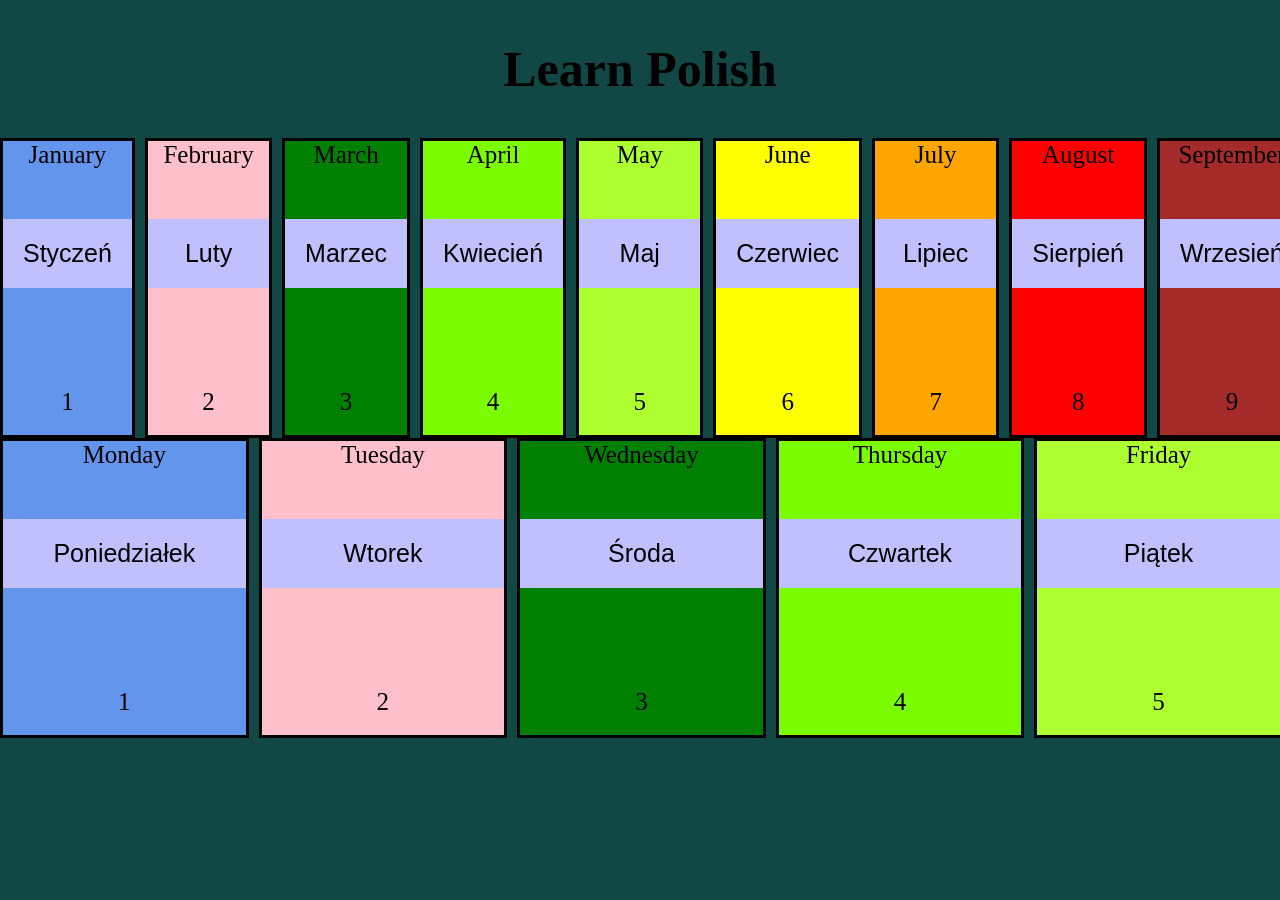
<file: index.html>
<!DOCTYPE html>
<html lang="en">
<head>
    <meta charset="UTF-8">
    <meta name="viewport" content="width=device-width, initial-scale=1.0">
    <title>Learn Polish</title>
    <script src="script.js" defer></script>
    <link href="style.css" rel="stylesheet">
</head>
<body>
    <h1>Learn Polish</h1>
    <div id="monthsContainer" class="container"></div>
    <div id="daysContainer" class="container"></div>
</body>
</html>
</file>
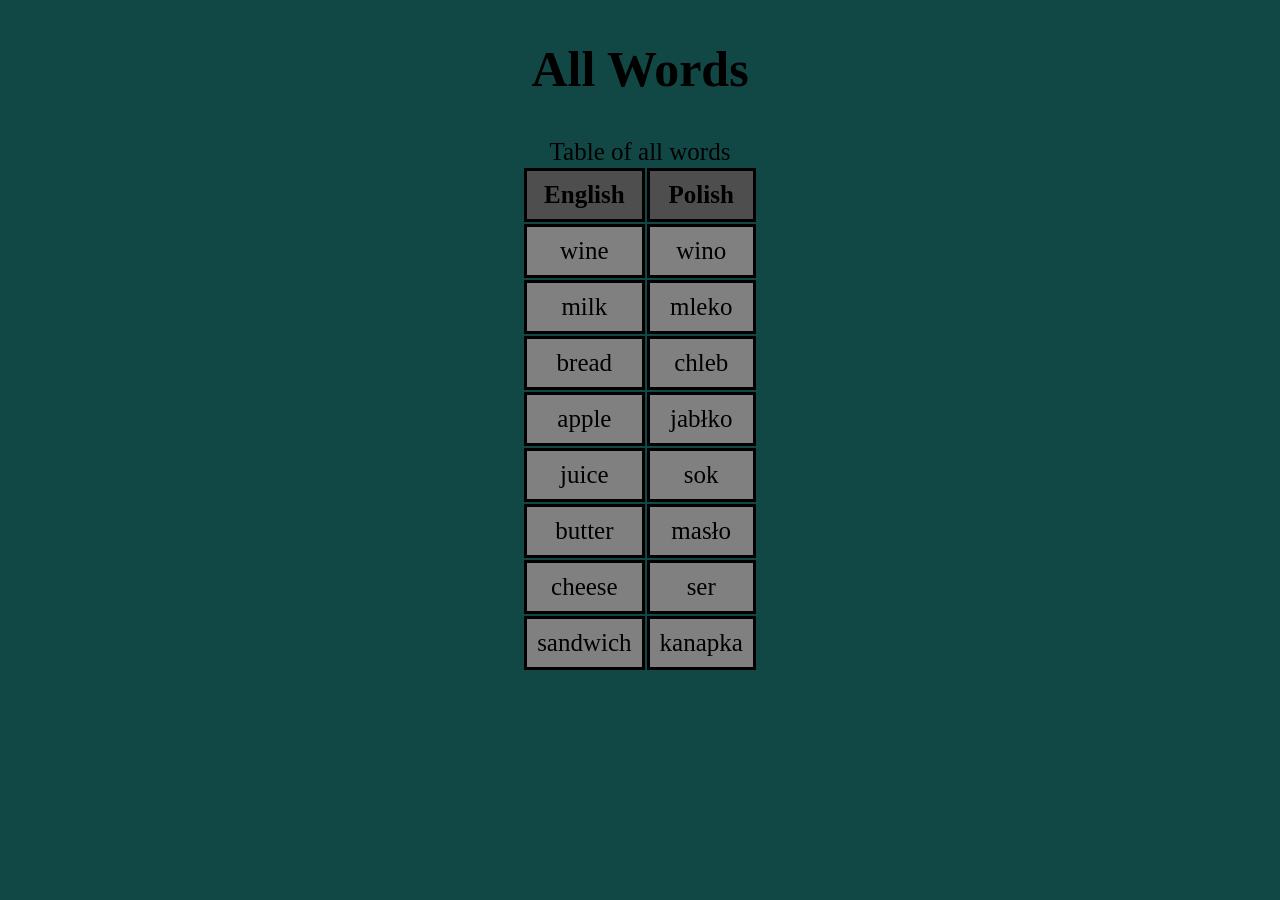
<file: allwords.html>
<!DOCTYPE html>
<html lang="en">
<head>
    <meta charset="UTF-8">
    <meta name="viewport" content="width=device-width, initial-scale=1.0">
    <title>All Words</title>
    <script src="allwords.js" defer></script>
    <link href="style.css" rel="stylesheet">
    <link href="allwords.css" rel="stylesheet">
</head>
<body>
    <h1>All Words</h1>
    <table>
        <caption>Table of all words</caption>
        <tr>
            <th>English</th>
            <th>Polish</th>
        </tr>
    </table>
</body>
</html>
</file>
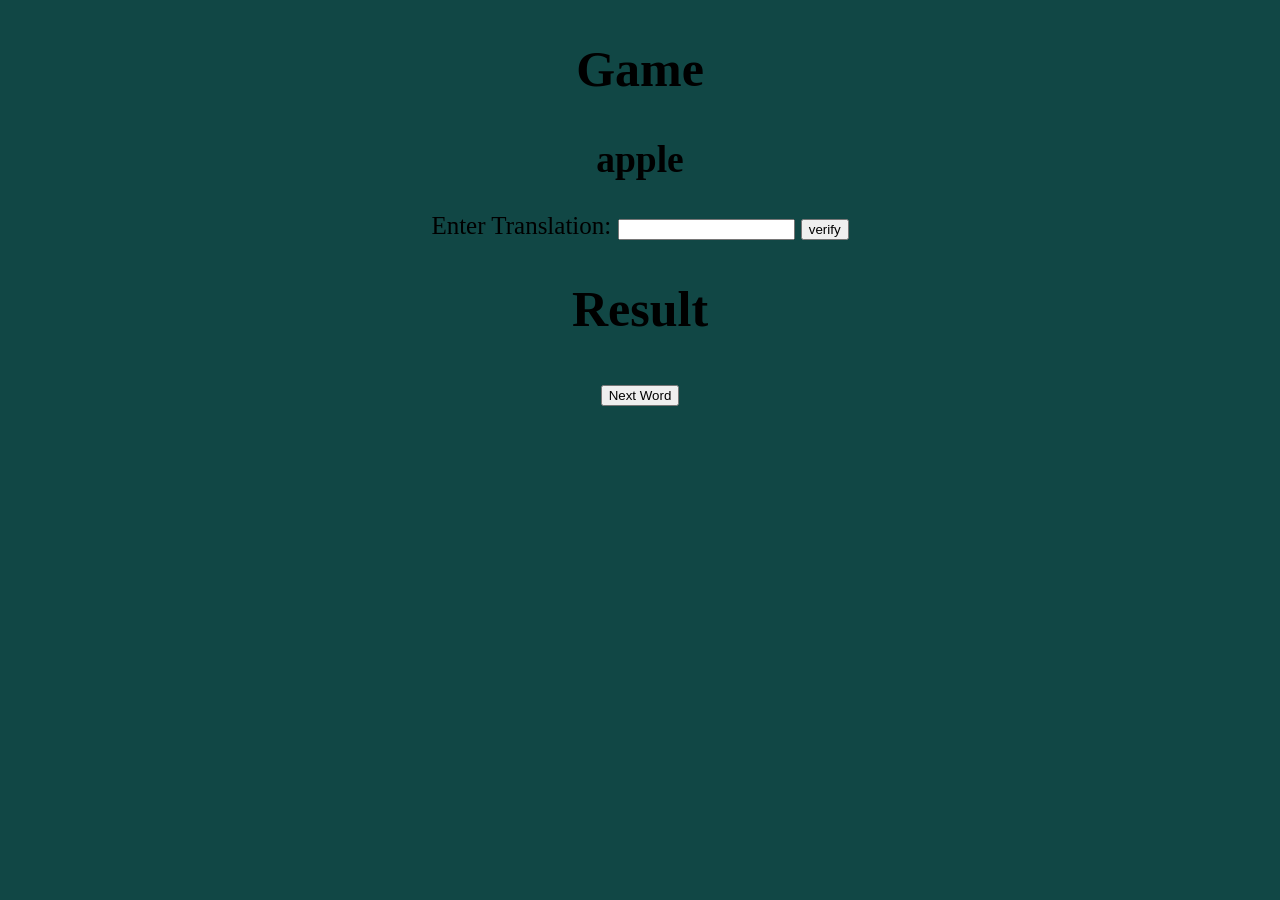
<file: game.html>
<!DOCTYPE html>
<html lang="en">
<head>
    <meta charset="UTF-8">
    <meta name="viewport" content="width=device-width, initial-scale=1.0">
    <title>Document</title>
    <script src="game.js" defer></script>
    <link href="style.css" rel="stylesheet">
</head>
<body>
    <h1>Game</h1>
    <h2 class="displayWord">(Polish word)</h2>
    <label>Enter Translation: </label>
    <input class="input" type="text">
    <button class="verifyBtn">verify</button>
    <h1 class="result">Result</h1>
    <button class="nextBtn">Next Word</button>
</body>
</html>
</file>
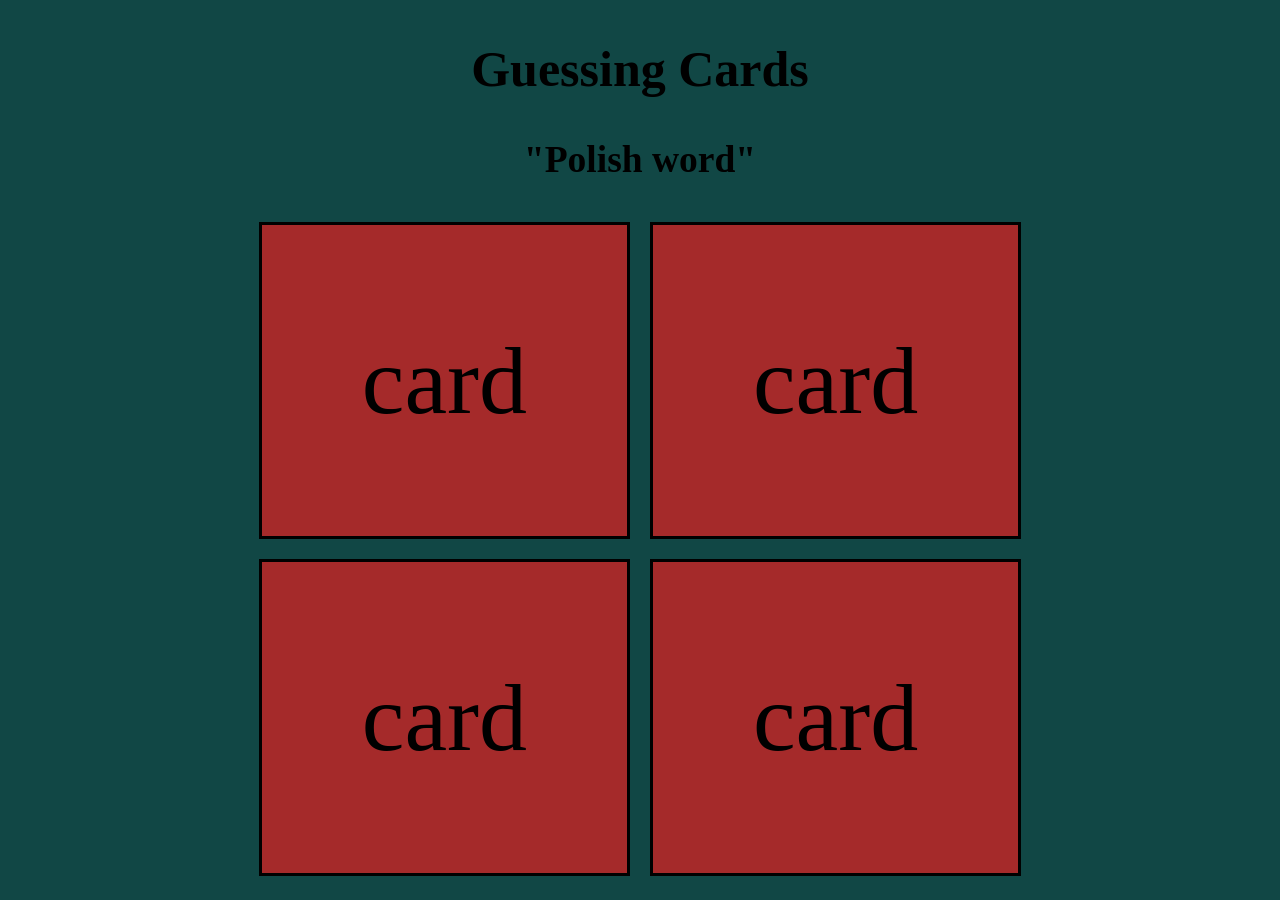
<file: guessingCards.html>
<!DOCTYPE html>
<html lang="en">
<head>
    <meta charset="UTF-8">
    <meta name="viewport" content="width=device-width, initial-scale=1.0">
    <title>Guessing Cards</title>
    <script src="guessingCards.js" defer></script>
    <link href="/style.css" rel="stylesheet">
    <link href="guessingCards.css" rel="stylesheet">
</head>
<body>
    <h1>Guessing Cards</h1>
    <h2>"Polish word"</h2>
    <div class="cardContainer">
        <div class="cardRow">    
            <div class="card">card</div>    
            <div class="card">card</div>
        </div>
        <div class="cardRow">    
            <div class="card">card</div>    
            <div class="card">card</div>
        </div>
    </div>
</body>
</html>
</file>
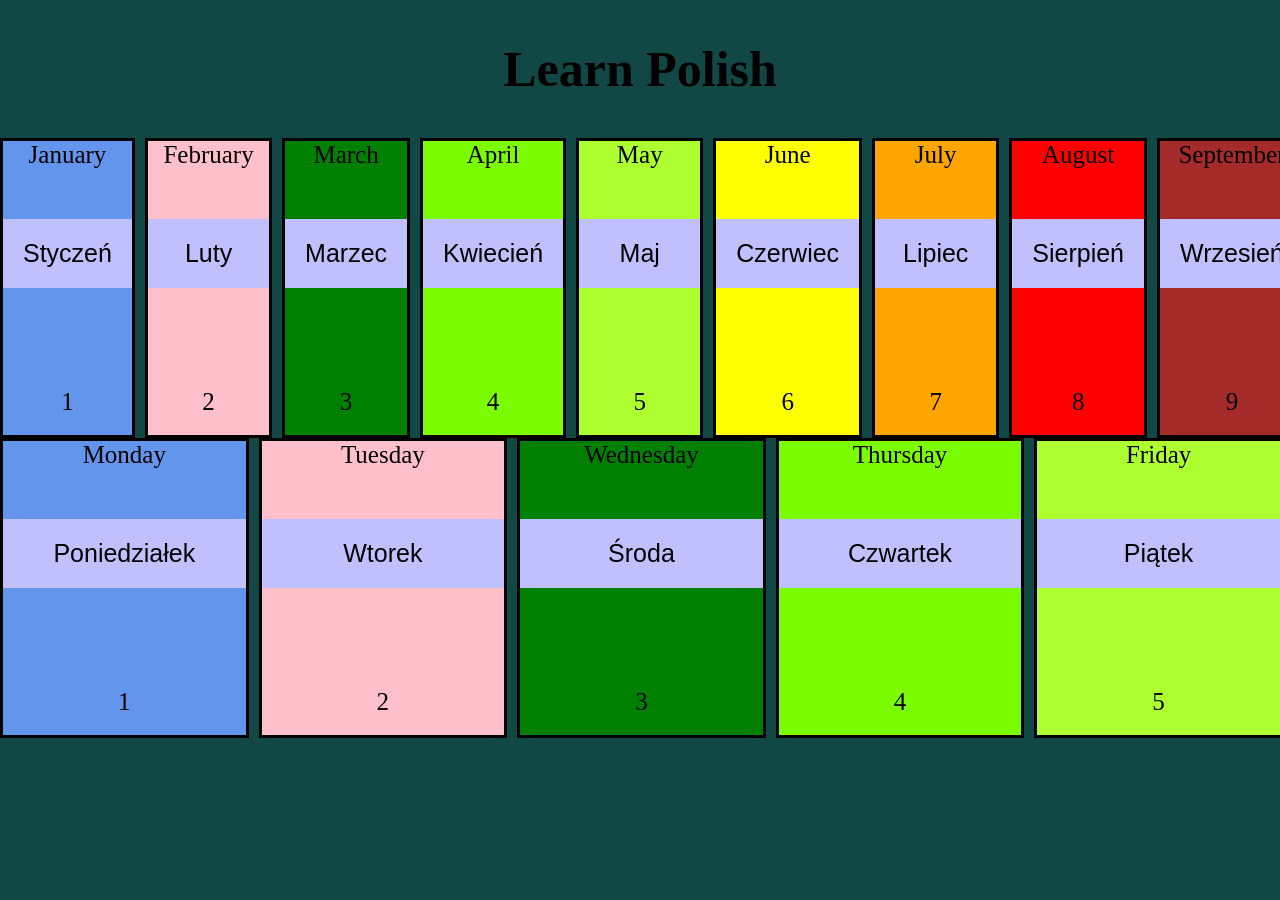
<file: Months.html>
<!DOCTYPE html>
<html lang="en">
<head>
    <meta charset="UTF-8">
    <meta name="viewport" content="width=device-width, initial-scale=1.0">
    <title>Learn Polish</title>
    <script src="months.js" defer></script>
    <link href="style.css" rel="stylesheet">
</head>
<body>
    <h1>Learn Polish</h1>
    <div id="monthsContainer" class="container"></div>
    <div id="daysContainer" class="container"></div>
</body>
</html>
</file>
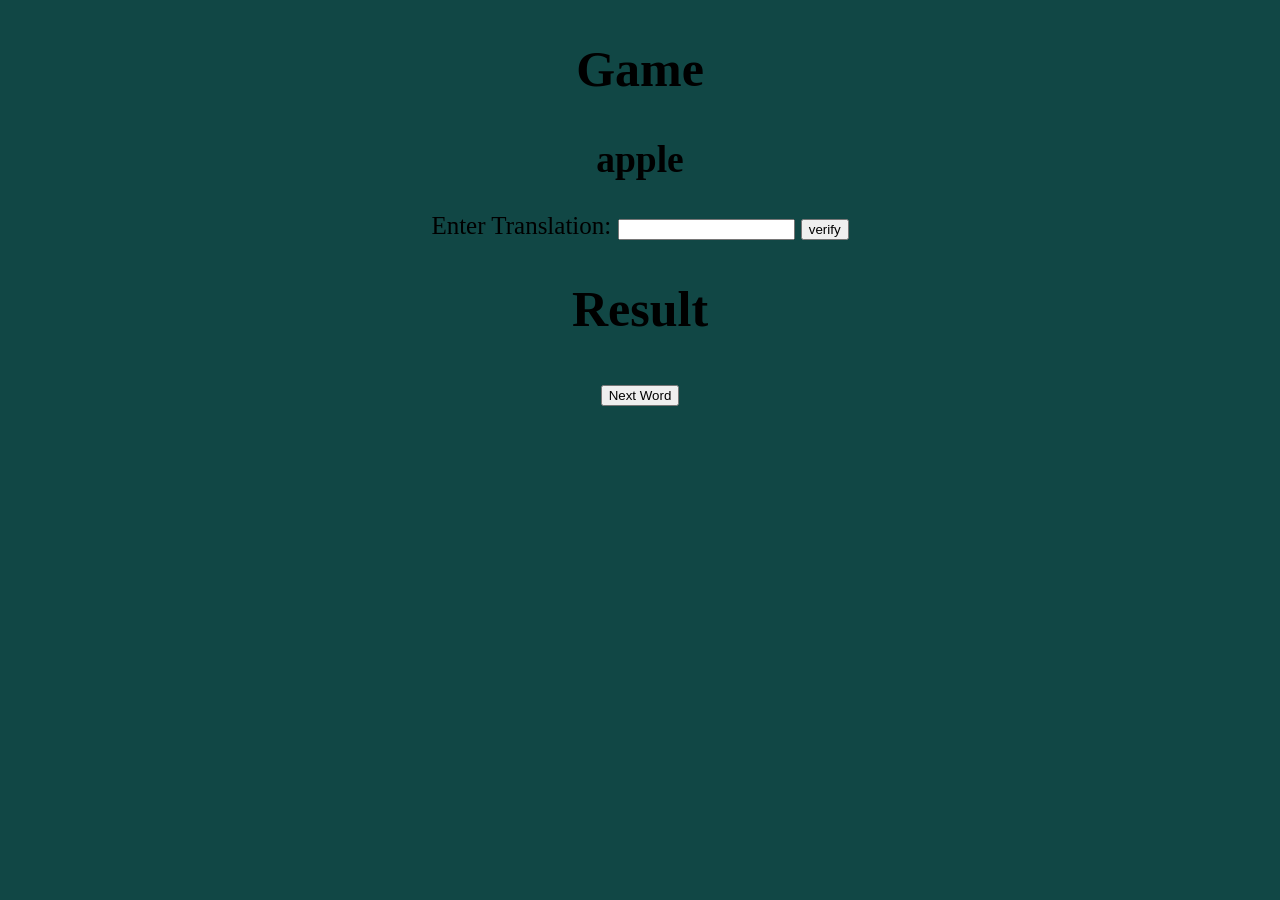
<file: typeGame.html>
<!DOCTYPE html>
<html lang="en">
<head>
    <meta charset="UTF-8">
    <meta name="viewport" content="width=device-width, initial-scale=1.0">
    <title>Document</title>
    <script src="typeGame.js" defer></script>
    <link href="style.css" rel="stylesheet">
</head>
<body>
    <h1>Game</h1>
    <h2 class="displayWord">(Polish word)</h2>
    <label>Enter Translation: </label>
    <input class="input" type="text">
    <button class="verifyBtn">verify</button>
    <h1 class="result">Result</h1>
    <button class="nextBtn">Next Word</button>
</body>
</html>
</file>
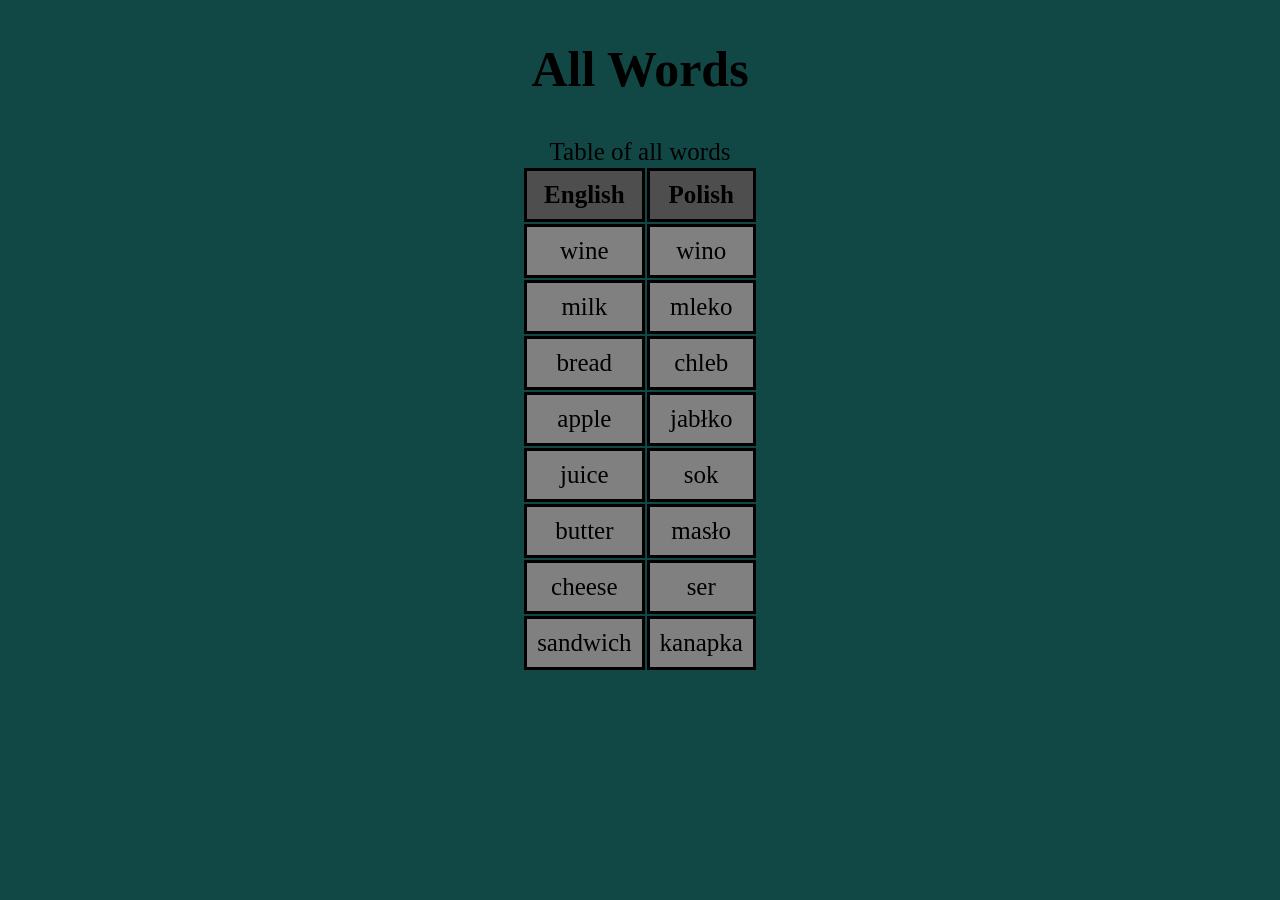
<file: allwords/allwords.html>
<!DOCTYPE html>
<html lang="en">
<head>
    <meta charset="UTF-8">
    <meta name="viewport" content="width=device-width, initial-scale=1.0">
    <title>All Words</title>
    <script src="allwords.js" defer></script>
    <link href="/style.css" rel="stylesheet">
    <link href="allwords.css" rel="stylesheet">
</head>
<body>
    <h1>All Words</h1>
    <table>
        <caption>Table of all words</caption>
        <tr>
            <th>English</th>
            <th>Polish</th>
        </tr>
    </table>
</body>
</html>
</file>
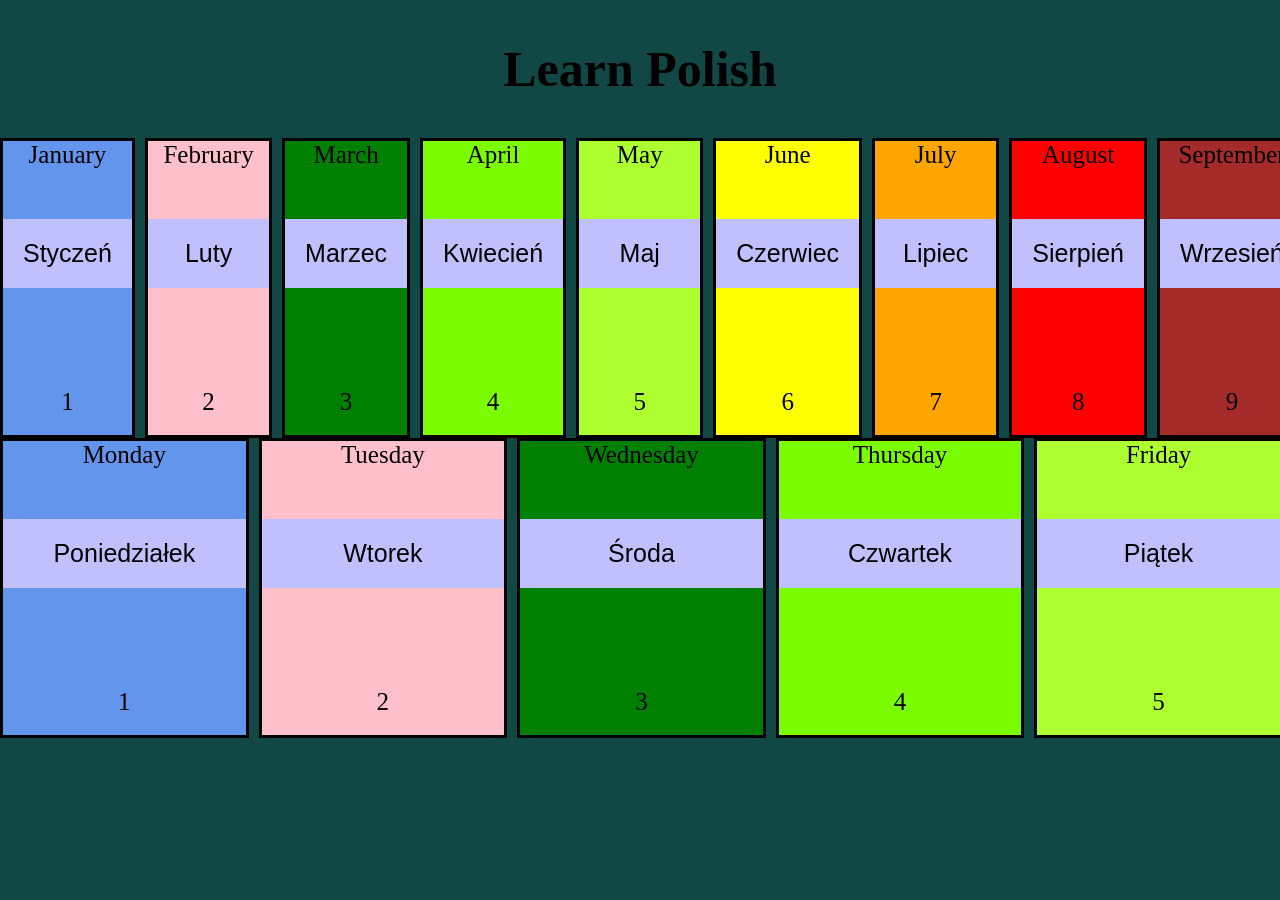
<file: months/months.html>
<!DOCTYPE html>
<html lang="en">
<head>
    <meta charset="UTF-8">
    <meta name="viewport" content="width=device-width, initial-scale=1.0">
    <title>Learn Polish</title>
    <script src="months.js" defer></script>
    <link href="/style.css" rel="stylesheet">
</head>
<body>
    <h1>Learn Polish</h1>
    <div id="monthsContainer" class="container"></div>
    <div id="daysContainer" class="container"></div>
</body>
</html>
</file>
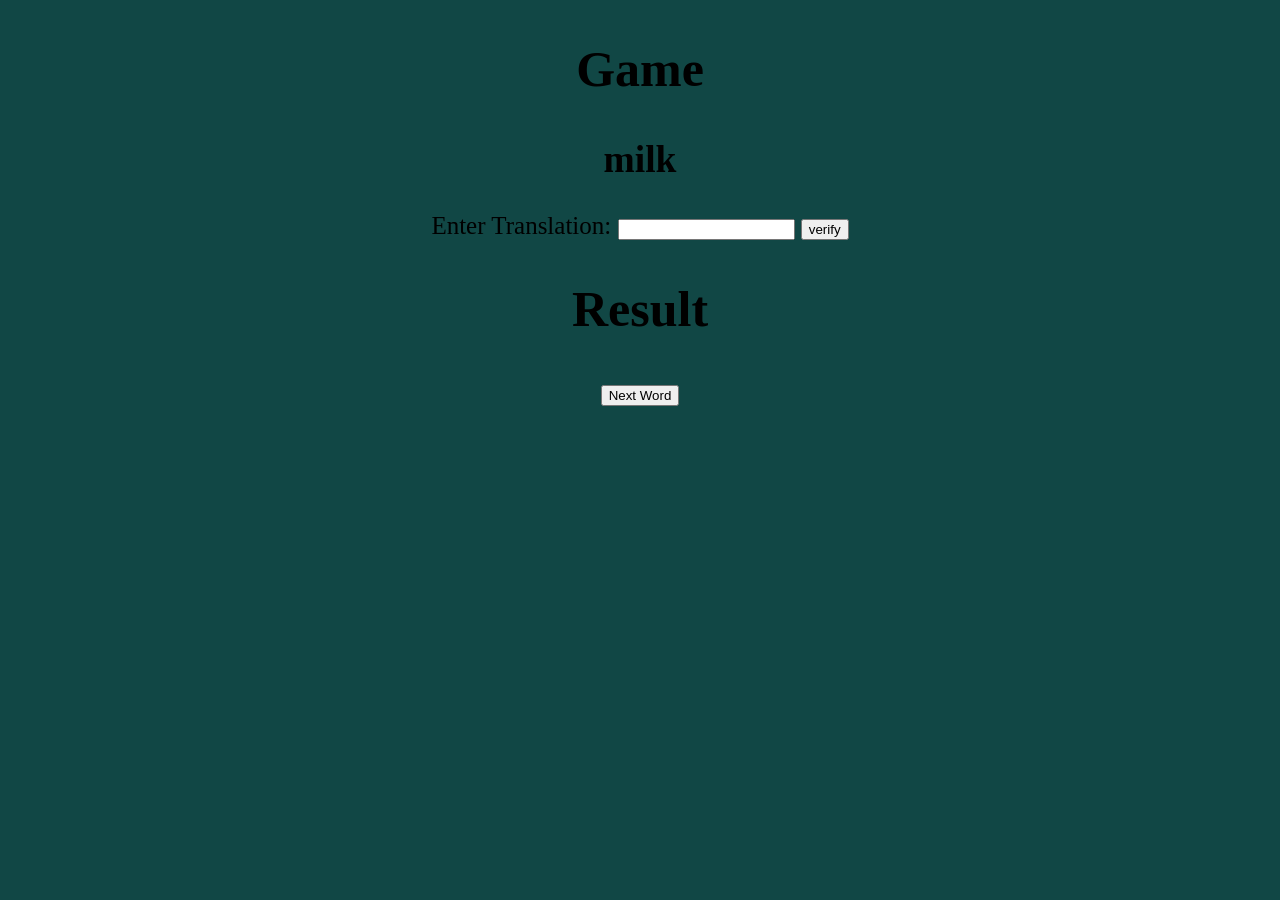
<file: typeGame/typeGame.html>
<!DOCTYPE html>
<html lang="en">
<head>
    <meta charset="UTF-8">
    <meta name="viewport" content="width=device-width, initial-scale=1.0">
    <title>Typing Game</title>
    <script src="typeGame.js" defer></script>
    <link href="/style.css" rel="stylesheet">
</head>
<body>
    <h1>Game</h1>
    <h2 class="displayWord">(Polish word)</h2>
    <label>Enter Translation: </label>
    <input class="input" type="text">
    <button class="verifyBtn">verify</button>
    <h1 class="result">Result</h1>
    <button class="nextBtn">Next Word</button>
</body>
</html>
</file>
<file: style.css>
body{
    background-color: rgb(17, 71, 69);
    margin: 0 auto;
    align-items: center;
    text-align: center;

    font-size: 25px;
}

h1{
    margin-top: 40px;
    margin-bottom: 40px;
    font-size: 50px;
}

.container{
    width: 1800px;
    height: 300px;
    margin: 10px;
    margin: 0 auto;
    display: flex;
    flex-direction: row;
    align-items: stretch;
    gap: 10px;
}

.myDiv{
    border: solid black;
    flex: 1;
}

.month{
    font-family: Verdana, Geneva, Tahoma, sans-serif;
    background-color: rgb(192, 192, 255);
    padding: 20px;
    margin-top: 50px;
    margin-bottom: 100px;
}
</file>
<file: allwords.css>
th, td {
    border: 3px solid black;
    background-color: gray;
    padding: 10px;
}

th{
    background-color: rgb(78, 78, 78);
}

table {
    margin: 0 auto;
}
</file>
<file: guessingCards.css>
.cardContainer{
    display: flex;
    flex-direction: column;
}

.cardRow{
    display: flex;
    flex-direction: row;
    margin: 0 auto;
}

.card{
    border: black solid;
    padding: 100px;
    font-size: 6rem;
    margin: 10px;
    background-color: brown;
}
</file>
<file: allwords/allwords.css>
th, td {
    border: 3px solid black;
    background-color: gray;
    padding: 10px;
}

th{
    background-color: rgb(78, 78, 78);
}

table {
    margin: 0 auto;
}
</file>
